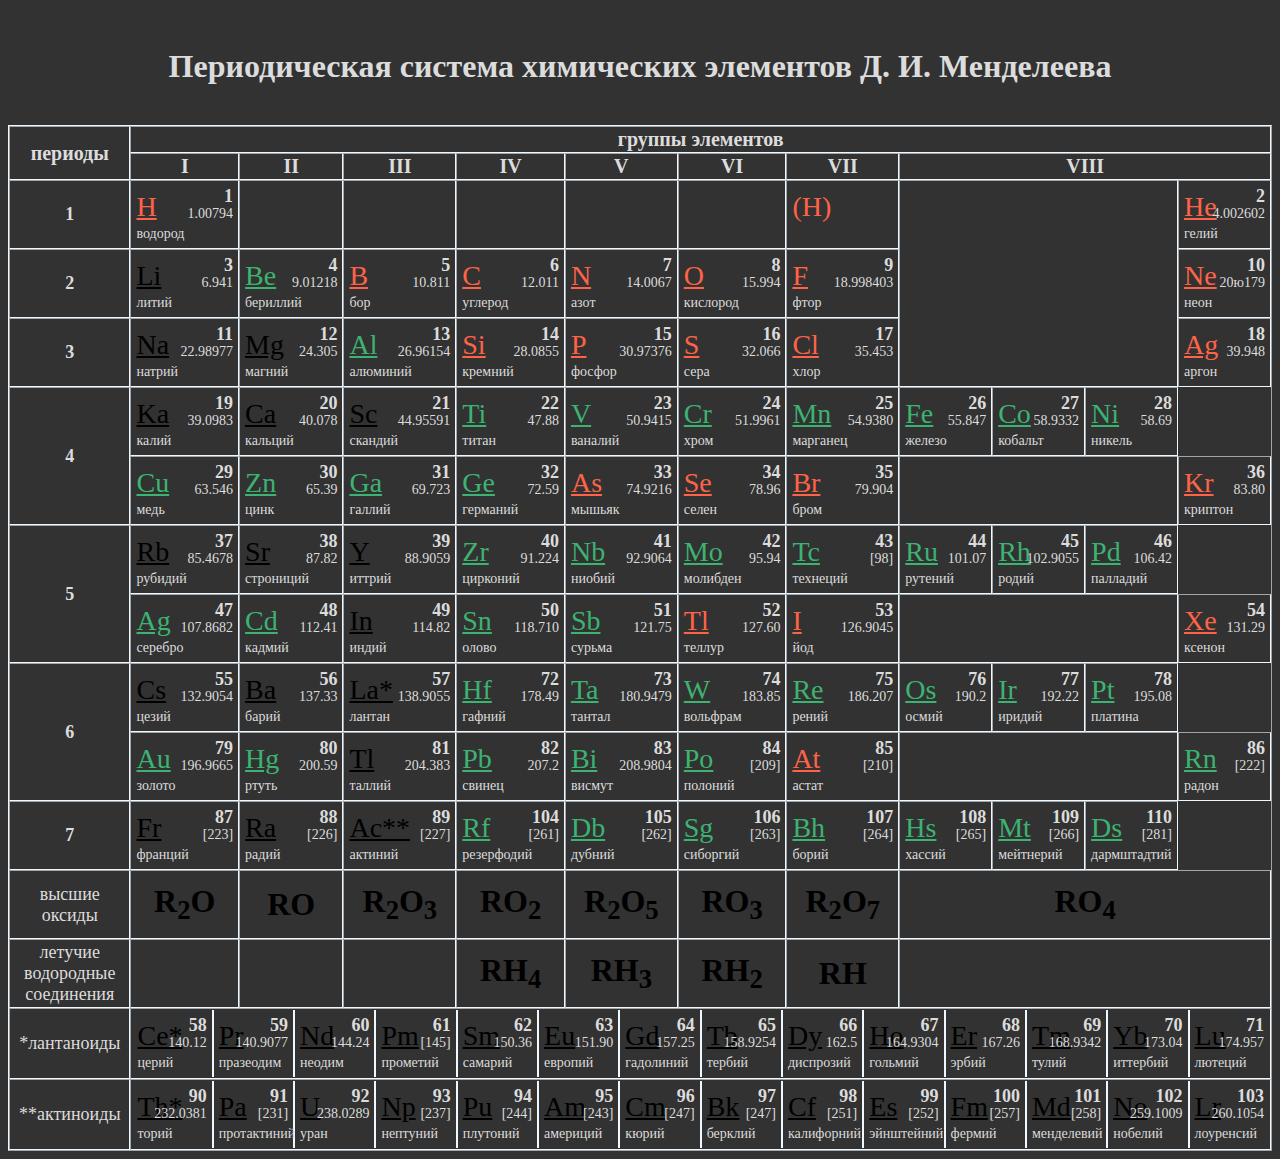
<file: index.html>
﻿<!DOCTYPE html>

<html lang="ru" xmlns="http://www.w3.org/1999/xhtml">
<head>
    <meta charset="utf-8" />
    <title>Mendeleevs's table</title>
    <link href="css.css" rel="stylesheet" />
    <link rel="icon" href="bottle.ico" type="image/x-icon">
</head>
<body>
    <table align="center" style="border-color: aliceblue" border="1" cellspacing="0">
        <caption style="white-space: nowrap" >Периодическая система химических элементов Д. И. Менделеева <br /></caption>
        <thead>
            <tr>
                <th rowspan="2">периоды</th>
                <th colspan="13">группы элементов</th>
            </tr>
            <tr>
                <th>I</th>
                <th>II</th>
                <th>III</th>
                <th>IV</th>
                <th>V</th>
                <th>VI</th>
                <th>VII</th>
                <th colspan="6">VIII</th>
            </tr>
        </thead>
        <tbody>
            <tr>
                <td class="per" style="font-weight: bold">1</td>
                <td class="el">
                    <div class="num">1</div>
                    <div style="color: tomato" class="symb"><a class="a-red" href="https://ru.wikipedia.org/wiki/Водород" target="_blank">H</a></div>
                    <div class="name">водород</div>
                    <div class="mass">1.00794</div>
                </td>
                <td></td>
                <td></td>
                <td></td>
                <td></td>
                <td></td>
                <td class="el">
                    <div style="color: tomato" class="symb">(H)</div>
                </td>
                <th colspan="3" rowspan="3"></th>
                <td class="el">
                    <div class="num">2</div>
                    <div style="color: tomato" class="symb"><a class="a-red" href="https://ru.wikipedia.org/wiki/Гелий" target="_blank">He</a></div>
                    <div class="name">гелий</div>
                    <div class="mass">4.002602</div>
                </td>
            </tr>
            <tr>
                <td class="per" style="font-weight: bold">2</td>
                <td class="el">
                    <div class="num">3</div>
                    <div style="color: black" class="symb"><a class="a-black" href="https://ru.wikipedia.org/wiki/Литий" target = "_blank">Li</a></div>
                    <div class="name">литий</div>
                    <div class="mass">6.941</div>
                </td>
                <td class="el">
                    <div class="num">4</div>
                    <div style="color:mediumseagreen" class="symb"><a class="a-green" href="https://ru.wikipedia.org/wiki/Бериллий" target="_blank">Be</a></div>
                    <div class="name">бериллий</div>
                    <div class="mass">9.01218</div>
                </td>
                <td class="el">
                    <div class="num">5</div>
                    <div style="color:tomato" class="symb"><a class="a-red" href="https://ru.wikipedia.org/wiki/Бор_(элемент)" target="_blank">B</a></div>
                    <div class="name">бор</div>
                    <div class="mass">10.811</div>
                </td>
                <td class="el">
                    <div class="num">6</div>
                    <div style="color:tomato" class="symb"><a class="a-red" href="https://ru.wikipedia.org/wiki/Углерод" target="_blank">C</a></div>
                    <div class="name">углерод</div>
                    <div class="mass">12.011</div>
                </td>
                <td class="el">
                    <div class="num">7</div>
                    <div style="color:tomato" class="symb"><a class="a-red" href="https://ru.wikipedia.org/wiki/Азот" target="_blank">N</a></div>
                    <div class="name">азот</div>
                    <div class="mass">14.0067</div>
                </td>
                <td class="el">
                    <div class="num">8</div>
                    <div style="color:tomato" class="symb"><a class="a-red" href="https://ru.wikipedia.org/wiki/Кислород" target="_blank">O</a></div>
                    <div class="name">кислород</div>
                    <div class="mass">15.994</div>
                </td>
                <td class="el">
                    <div class="num">9</div>
                    <div style="color:tomato" class="symb"><a class="a-red" href="https://ru.wikipedia.org/wiki/Фтор" target="_blank">F</a></div>
                    <div class="name">фтор</div>
                    <div class="mass">18.998403</div>
                </td>
                <td class="el">
                    <div class="num">10</div>
                    <div style="color:tomato" class="symb"><a class="a-red" href="https://ru.wikipedia.org/wiki/Неон" target="_blank">Ne</a></div>
                    <div class="name">неон</div>
                    <div class="mass">20ю179</div>
                </td>
            </tr>

            <tr>
                <td class="per" style="font-weight: bold">3</td>
                <td class="el">
                    <div class="num">11</div>
                    <div style="color: black" class="symb"><a class="a-black" href="https://ru.wikipedia.org/wiki/Натрий" target="_blank">Na</a></div>
                    <div class="name">натрий</div>
                    <div class="mass">22.98977</div>
                </td>
                <td class="el">
                    <div class="num">12</div>
                    <div style="color: black" class="symb"><a class="a-black" href="https://ru.wikipedia.org/wiki/Магний" target="_blank">Mg</a></div>
                    <div class="name">магний</div>
                    <div class="mass">24.305</div>
                </td>
                <td class="el">
                    <div class="num">13</div>
                    <div style="color: mediumseagreen" class="symb"><a class="a-green" href="https://ru.wikipedia.org/wiki/Алюминий" target="_blank">Al</a></div>
                    <div class="name">алюминий</div>
                    <div class="mass">26.96154</div>
                </td>
                <td class="el">
                    <div class="num">14</div>
                    <div style="color: tomato" class="symb"><a class="a-red" href="https://ru.wikipedia.org/wiki/Кремний" target="_blank">Si</a></div>
                    <div class="name">кремний</div>
                    <div class="mass">28.0855</div>
                </td>
                <td class="el">
                    <div class="num">15</div>
                    <div style="color: tomato" class="symb"><a class="a-red" href="https://ru.wikipedia.org/wiki/Фосфор" target="_blank">P</a></div>
                    <div class="name">фосфор</div>
                    <div class="mass">30.97376</div>
                </td>
                <td class="el">
                    <div class="num">16</div>
                    <div style="color:tomato" class="symb"><a class="a-red" href="https://ru.wikipedia.org/wiki/Сера" target="_blank">S</a></div>
                    <div class="name">сера</div>
                    <div class="mass">32.066</div>
                </td>
                <td class="el">
                    <div class="num">17</div>
                    <div style="color: tomato" class="symb"><a class="a-red" href="https://ru.wikipedia.org/wiki/Хлор" target="_blank">Cl</a></div>
                    <div class="name">хлор</div>
                    <div class="mass">35.453</div>
                </td>
                <td class="el">
                    <div class="num">18</div>
                    <div style="color: tomato" class="symb"><a class="a-red" href="https://ru.wikipedia.org/wiki/Аргон" target="_blank">Ag</a></div>
                    <div class="name">аргон</div>
                    <div class="mass">39.948</div>
                </td>
            </tr>
            <tr>
                <th rowspan="2" class="per">4</th>
                <td class="el">
                    <div class="num">19</div>
                    <div style="color: black" class="symb"><a class="a-black" href="https://ru.wikipedia.org/wiki/Калий" target="_blank">Ka</a></div>
                    <div class="name">калий</div>
                    <div class="mass">39.0983</div>
                </td>
                <td class="el">
                    <div class="num">20</div>
                    <div style="color: black" class="symb"><a class="a-black" href="https://ru.wikipedia.org/wiki/Кальций" target="_blank">Ca</a></div>
                    <div class="name">кальций</div>
                    <div class="mass">40.078</div>
                </td>
                <td class="el">
                    <div class="num">21</div>
                    <div style="color: black" class="symb"><a class="a-black" href="https://ru.wikipedia.org/wiki/Скандий" target="_blank">Sc</a></div>
                    <div class="name">скандий</div>
                    <div class="mass">44.95591</div>
                </td>
                <td class="el">
                    <div class="num">22</div>
                    <div style="color:mediumseagreen " class="symb"><a class="a-green" href="https://ru.wikipedia.org/wiki/Титан_(элемент)" target="_blank">Ti</a></div>
                    <div class="name">титан</div>
                    <div class="mass">47.88</div>
                </td>
                <td class="el">
                    <div class="num">23</div>
                    <div style="color: mediumseagreen" class="symb"><a class="a-green" href="https://ru.wikipedia.org/wiki/Ванадий" target="_blank">V</a></div>
                    <div class="name">ваналий</div>
                    <div class="mass">50.9415</div>
                </td>
                <td class="el">
                    <div class="num">24</div>
                    <div style="color: mediumseagreen" class="symb"><a class="a-green" href="https://ru.wikipedia.org/wiki/Хром" target="_blank">Cr</a></div>
                    <div class="name">хром</div>
                    <div class="mass">51.9961</div>
                </td>
                <td class="el">
                    <div class="num">25</div>
                    <div style="color: mediumseagreen" class="symb"><a class="a-green" href="https://ru.wikipedia.org/wiki/Марганец" target="_blank">Mn</a></div>
                    <div class="name">марганец</div>
                    <div class="mass">54.9380</div>
                </td>
                <td class="el">
                    <div class="num">26</div>
                    <div style="color: mediumseagreen" class="symb"><a class="a-green" href="https://ru.wikipedia.org/wiki/Железо" target="_blank">Fe</a></div>
                    <div class="name">железо</div>
                    <div class="mass">55.847</div>
                </td>
                <td class="el">
                    <div class="num">27</div>
                    <div style="color: mediumseagreen" class="symb"><a class="a-green" href="https://ru.wikipedia.org/wiki/Кобальт" target="_blank">Co</a></div>
                    <div class="name">кобальт</div>
                    <div class="mass">58.9332</div>
                </td>
                <td class="el">
                    <div class="num">28</div>
                    <div style="color: mediumseagreen" class="symb"><a class="a-green" href="https://ru.wikipedia.org/wiki/Никель" target="_blank">Ni</a></div>
                    <div class="name">никель</div>
                    <div class="mass">58.69</div>
                </td>
            </tr>
            <tr>
                <td class="el">
                    <div class="num">29</div>
                    <div style="color: mediumseagreen" class="symb"><a class="a-green" href="https://ru.wikipedia.org/wiki/Медь" target="_blank">Cu</a></div>
                    <div class="name">медь</div>
                    <div class="mass">63.546</div>
                </td>
                <td class="el">
                    <div class="num">30</div>
                    <div style="color: mediumseagreen" class="symb"><a class="a-green" href="https://ru.wikipedia.org/wiki/Цинк" target="_blank">Zn</a></div>
                    <div class="name">цинк</div>
                    <div class="mass">65.39</div>
                </td>
                <td class="el">
                    <div class="num">31</div>
                    <div style="color: mediumseagreen" class="symb"><a class="a-green" href="https://ru.wikipedia.org/wiki/Галлий" target="_blank">Ga</a></div>
                    <div class="name">галлий</div>
                    <div class="mass">69.723</div>
                </td>
                <td class="el">
                    <div class="num">32</div>
                    <div style="color:mediumseagreen " class="symb"><a class="a-green" href="https://ru.wikipedia.org/wiki/Германий" target="_blank">Ge</a></div>
                    <div class="name">германий</div>
                    <div class="mass">72.59</div>
                </td>
                <td class="el">
                    <div class="num">33</div>
                    <div style="color: tomato" class="symb"><a class="a-red" href="https://ru.wikipedia.org/wiki/Мышьяк" target="_blank">As</a></div>
                    <div class="name">мышьяк</div>
                    <div class="mass">74.9216</div>
                </td>
                <td class="el">
                    <div class="num">34</div>
                    <div style="color: tomato" class="symb"><a class="a-red" href="https://ru.wikipedia.org/wiki/Селен" target="_blank">Se</a></div>
                    <div class="name">селен</div>
                    <div class="mass">78.96</div>
                </td>
                <td class="el">
                    <div class="num">35</div>
                    <div style="color: tomato" class="symb"><a class="a-red" href="https://ru.wikipedia.org/wiki/Бром" target="_blank">Br</a></div>
                    <div class="name">бром</div>
                    <div class="mass">79.904</div>
                </td>
                <th colspan="3"></th>
                <td class="el">
                    <div class="num">36</div>
                    <div style="color: mediumseagreen" class="symb"><a class="a-red" href="https://ru.wikipedia.org/wiki/Криптон" target="_blank">Kr</a></div>
                    <div class="name">криптон</div>
                    <div class="mass">83.80</div>
                </td>
            </tr>
            <tr>
                <th rowspan="2" class="per">5</th>
                <td class="el">
                    <div class="num">37</div>
                    <div style="color: black" class="symb"><a class="a-black" href="https://ru.wikipedia.org/wiki/Рубидий" target="_blank">Rb</a></div>
                    <div class="name">рубидий</div>
                    <div class="mass">85.4678</div>
                </td>
                <td class="el">
                    <div class="num">38</div>
                    <div style="color: black" class="symb"><a class="a-black" href="https://ru.wikipedia.org/wiki/Стронций" target="_blank">Sr</a></div>
                    <div class="name">строниций</div>
                    <div class="mass">87.82</div>
                </td>
                <td class="el">
                    <div class="num">39</div>
                    <div style="color: black" class="symb"><a class="a-black" href="https://ru.wikipedia.org/wiki/Иттрий" target="_blank">Y</a></div>
                    <div class="name">иттрий</div>
                    <div class="mass">88.9059</div>
                </td>
                <td class="el">
                    <div class="num">40</div>
                    <div style="color:mediumseagreen " class="symb"><a class="a-green" href="https://ru.wikipedia.org/wiki/Цирконий" target="_blank">Zr</a></div>
                    <div class="name">цирконий</div>
                    <div class="mass">91.224</div>
                </td>
                <td class="el">
                    <div class="num">41</div>
                    <div style="color: mediumseagreen" class="symb"><a class="a-green" href="https://ru.wikipedia.org/wiki/Ниобий" target="_blank">Nb</a></div>
                    <div class="name">ниобий</div>
                    <div class="mass">92.9064</div>
                </td>
                <td class="el">
                    <div class="num">42</div>
                    <div style="color: mediumseagreen" class="symb"><a class="a-green" href="https://ru.wikipedia.org/wiki/Молибден" target="_blank">Mo</a></div>
                    <div class="name">молибден</div>
                    <div class="mass">95.94</div>
                </td>
                <td class="el">
                    <div class="num">43</div>
                    <div style="color: mediumseagreen" class="symb"><a class="a-green" href="https://ru.wikipedia.org/wiki/Технеций" target="_blank">Tc</a></div>
                    <div class="name">технеций</div>
                    <div class="mass">[98]</div>
                </td>
                <td class="el">
                    <div class="num">44</div>
                    <div style="color: mediumseagreen" class="symb"><a class="a-green" href="https://ru.wikipedia.org/wiki/Рутений" target="_blank">Ru</a></div>
                    <div class="name">рутений</div>
                    <div class="mass">101.07</div>
                </td>
                <td class="el">
                    <div class="num">45</div>
                    <div style="color: mediumseagreen" class="symb"><a class="a-green" href="https://ru.wikipedia.org/wiki/Родий" target="_blank">Rh</a></div>
                    <div class="name">родий</div>
                    <div class="mass">102.9055</div>
                </td>
                <td class="el">
                    <div class="num">46</div>
                    <div style="color: mediumseagreen" class="symb"><a class="a-green" href="https://ru.wikipedia.org/wiki/Палладий_(элемент)" target="_blank">Pd</a></div>
                    <div class="name">палладий</div>
                    <div class="mass">106.42</div>
                </td>
            </tr>
            <tr>

                <td class="el">
                    <div class="num">47</div>
                    <div style="color:mediumseagreen " class="symb"><a class="a-green" href="https://ru.wikipedia.org/wiki/Серебро" target="_blank">Ag</a></div>
                    <div class="name">серебро</div>
                    <div class="mass">107.8682</div>
                </td>
                <td class="el">
                    <div class="num">48</div>
                    <div style="color:mediumseagreen " class="symb"><a class="a-green" href="https://ru.wikipedia.org/wiki/Кадмий" target="_blank">Cd</a></div>
                    <div class="name">кадмий</div>
                    <div class="mass">112.41</div>
                </td>
                <td class="el">
                    <div class="num">49</div>
                    <div style="color:black " class="symb"><a class="a-black" href="https://ru.wikipedia.org/wiki/Индий" target="_blank">In</a></div>
                    <div class="name">индий</div>
                    <div class="mass">114.82</div>
                </td>
                <td class="el">
                    <div class="num">50</div>
                    <div style="color:mediumseagreen " class="symb"><a class="a-green" href="https://ru.wikipedia.org/wiki/Олово" target="_blank">Sn</a></div>
                    <div class="name">олово</div>
                    <div class="mass">118.710</div>
                </td>
                <td class="el">
                    <div class="num">51</div>
                    <div style="color:mediumseagreen " class="symb"><a class="a-green" href="https://ru.wikipedia.org/wiki/Сурьма" target="_blank">Sb</a></div>
                    <div class="name">сурьма</div>
                    <div class="mass">121.75</div>
                </td>
                <td class="el">
                    <div class="num">52</div>
                    <div style="color:tomato " class="symb"><a class="a-red" href="https://ru.wikipedia.org/wiki/Теллур" target="_blank">Tl</a></div>
                    <div class="name">теллур</div>
                    <div class="mass">127.60</div>
                </td>
                <td class="el">
                    <div class="num">53</div>
                    <div style="color:tomato " class="symb"><a class="a-red" href="https://ru.wikipedia.org/wiki/Иод" target="_blank">I</a></div>
                    <div class="name">йод</div>
                    <div class="mass">126.9045</div>
                </td>
                <th colspan="3"></th>
                <td class="el">
                    <div class="num">54</div>
                    <div style="color:tomato " class="symb"><a class="a-red" href="https://ru.wikipedia.org/wiki/Ксенон" target="_blank">Xe</a></div>
                    <div class="name">ксенон</div>
                    <div class="mass">131.29</div>
                </td>
            </tr>
            <tr>
                <th rowspan="2" class="per">6</th>
                <td class="el">
                    <div class="num">55</div>
                    <div style="color:black" class="symb"><a class="a-black" href="https://ru.wikipedia.org/wiki/Цезий" target="_blank">Cs</a></div>
                    <div class="name">цезий</div>
                    <div class="mass">132.9054</div>
                </td>
                <td class="el">
                    <div class="num">56</div>
                    <div style="color:black " class="symb"><a class="a-black" href="https://ru.wikipedia.org/wiki/Барий" target="_blank">Ba</a></div>
                    <div class="name">барий</div>
                    <div class="mass">137.33</div>
                </td>
                <td class="el">
                    <div class="num">57</div>
                    <div style="color:black" class="symb"><a class="a-black" href="https://ru.wikipedia.org/wiki/Лантан" target="_blank">La*</a></div>
                    <div class="name">лантан</div>
                    <div class="mass">138.9055</div>
                </td>
                <td class="el">
                    <div class="num">72</div>
                    <div style="color:mediumseagreen " class="symb"><a class="a-green" href="https://ru.wikipedia.org/wiki/Гафний" target="_blank">Hf</a></div>
                    <div class="name">гафний</div>
                    <div class="mass">178.49</div>
                </td>
                <td class="el">
                    <div class="num">73</div>
                    <div style="color:mediumseagreen " class="symb"><a class="a-green" href="https://ru.wikipedia.org/wiki/Тантал_(элемент)" target="_blank">Ta</a></div>
                    <div class="name">тантал</div>
                    <div class="mass">180.9479</div>
                </td>
                <td class="el">
                    <div class="num">74</div>
                    <div style="color:mediumseagreen " class="symb"><a class="a-green" href="https://ru.wikipedia.org/wiki/Вольфрам" target="_blank">W</a></div>
                    <div class="name">вольфрам</div>
                    <div class="mass">183.85</div>
                </td>
                <td class="el">
                    <div class="num">75</div>
                    <div style="color:mediumseagreen " class="symb"><a class="a-green" href="https://ru.wikipedia.org/wiki/Рений" target="_blank">Re</a></div>
                    <div class="name">рений</div>
                    <div class="mass">186.207</div>
                </td>
                <td class="el">
                    <div class="num">76</div>
                    <div style="color:mediumseagreen " class="symb"><a class="a-green" href="https://ru.wikipedia.org/wiki/Осмий" target="_blank">Os</a></div>
                    <div class="name">осмий</div>
                    <div class="mass">190.2</div>
                </td>
                <td class="el">
                    <div class="num">77</div>
                    <div style="color:mediumseagreen " class="symb"><a class="a-green" href="https://ru.wikipedia.org/wiki/Иридий" target="_blank">Ir</a></div>
                    <div class="name">иридий</div>
                    <div class="mass">192.22</div>
                </td>
                <td class="el">
                    <div class="num">78</div>
                    <div style="color:mediumseagreen " class="symb"><a class="a-green" href="https://ru.wikipedia.org/wiki/Платина" target="_blank">Pt</a></div>
                    <div class="name">платина</div>
                    <div class="mass">195.08</div>
                </td>
            </tr>
            <tr>
                <td class="el">
                    <div class="num">79</div>
                    <div style="color: mediumseagreen" class="symb"><a class="a-green" href="https://ru.wikipedia.org/wiki/Золото" target="_blank">Au</a></div>
                    <div class="name">золото</div>
                    <div class="mass">196.9665</div>
                </td>
                <td class="el">
                    <div class="num">80</div>
                    <div style="color:mediumseagreen " class="symb"><a class="a-green" href="https://ru.wikipedia.org/wiki/Ртуть" target="_blank">Hg</a></div>
                    <div class="name">ртуть</div>
                    <div class="mass">200.59</div>
                </td>
                <td class="el">
                    <div class="num">81</div>
                    <div style="color:black" class="symb"><a class="a-black" href="https://ru.wikipedia.org/wiki/Таллий" target="_blank">Tl</a></div>
                    <div class="name">таллий</div>
                    <div class="mass">204.383</div>
                </td>
                <td class="el">
                    <div class="num">82</div>
                    <div style="color:mediumseagreen " class="symb"><a class="a-green" href="https://ru.wikipedia.org/wiki/Свинец" target="_blank">Pb</a></div>
                    <div class="name">свинец</div>
                    <div class="mass">207.2</div>
                </td>
                <td class="el">
                    <div class="num">83</div>
                    <div style="color:mediumseagreen " class="symb"><a class="a-green" href="https://ru.wikipedia.org/wiki/Висмут" target="_blank">Bi</a></div>
                    <div class="name">висмут</div>
                    <div class="mass">208.9804</div>
                </td>
                <td class="el">
                    <div class="num">84</div>
                    <div style="color:mediumseagreen " class="symb"><a class="a-green" href="https://ru.wikipedia.org/wiki/Полоний" target="_blank">Po</a></div>
                    <div class="name">полоний</div>
                    <div class="mass">[209]</div>
                </td>
                <td class="el">
                    <div class="num">85</div>
                    <div style="color:tomato " class="symb"><a class="a-red" href="https://ru.wikipedia.org/wiki/Астат" target="_blank">At</a></div>
                    <div class="name">астат</div>
                    <div class="mass">[210]</div>
                </td>
                <th colspan="3"></th>
                <td class="el">
                    <div class="num">86</div>
                    <div style="color:mediumseagreen " class="symb"><a class="a-green" href="https://ru.wikipedia.org/wiki/Радон" target="_blank">Rn</a></div>
                    <div class="name">радон</div>
                    <div class="mass">[222]</div>
                </td>
            </tr>
            <tr>
                <td class="per" style="font-weight: bold">7</td>
                <td class="el">
                    <div class="num">87</div>
                    <div style="color:black " class="symb"><a class="a-black" href="https://ru.wikipedia.org/wiki/Франций" target="_blank">Fr</a></div>
                    <div class="name">франций</div>
                    <div class="mass">[223]</div>
                </td>
                <td class="el">
                    <div class="num">88</div>
                    <div style="color: black " class="symb"><a class="a-black" href="https://ru.wikipedia.org/wiki/Радий" target="_blank">Ra</a></div>
                    <div class="name">радий</div>
                    <div class="mass">[226]</div>
                </td>
                <td class="el">
                    <div class="num">89</div>
                    <div style="color: black " class="symb"><a class="a-black" href="https://ru.wikipedia.org/wiki/Актиний" target="_blank">Ac**</a></div>
                    <div class="name">актиний</div>
                    <div class="mass">[227]</div>
                </td>
                <td class="el">
                    <div class="num">104</div>
                    <div style="color:mediumseagreen " class="symb"><a class="a-green" href="https://ru.wikipedia.org/wiki/Резерфордий" target="_blank">Rf</a></div>
                    <div class="name">резерфодий</div>
                    <div class="mass">[261]</div>
                </td>
                <td class="el">
                    <div class="num">105</div>
                    <div style="color:mediumseagreen " class="symb"><a class="a-green" href="https://ru.wikipedia.org/wiki/Дубний" target="_blank">Db</a></div>
                    <div class="name">дубний</div>
                    <div class="mass">[262]</div>
                </td>
                <td class="el">
                    <div class="num">106</div>
                    <div style="color:mediumseagreen " class="symb"><a class="a-green" href="https://ru.wikipedia.org/wiki/Сиборгий" target="_blank">Sg</a></div>
                    <div class="name">сиборгий</div>
                    <div class="mass">[263]</div>
                </td>
                <td class="el">
                    <div class="num">107</div>
                    <div style="color:mediumseagreen " class="symb"><a class="a-green" href="https://ru.wikipedia.org/wiki/Борий" target="_blank">Bh</a></div>
                    <div class="name">борий</div>
                    <div class="mass">[264]</div>
                </td>
                <td class="el">
                    <div class="num">108</div>
                    <div style="color:mediumseagreen " class="symb"><a class="a-green" href="https://ru.wikipedia.org/wiki/Хассий" target="_blank">Hs</a></div>
                    <div class="name">хассий</div>
                    <div class="mass">[265]</div>
                </td>
                <td class="el">
                    <div class="num">109</div>
                    <div><div style="color:mediumseagreen " class="symb"><a class="a-green" href="https://ru.wikipedia.org/wiki/Мейтнерий" target="_blank">Mt</a></div></div>
                    <div class="name">мейтнерий</div>
                    <div class="mass">[266]</div>
                </td>
                <td class="el">
                    <div class="num">110</div>
                    <div style="color:mediumseagreen " class="symb"><a class="a-green" href="https://ru.wikipedia.org/wiki/Дармштадтий" target="_blank">Ds</a></div>
                    <div class="name">дармштадтий</div>
                    <div class="mass">[281]</div>
                </td>
            </tr>
            <tr>
                <td class="el per">высшие<br>оксиды</td>
                <td class="el hydro">R<sub>2</sub>O</td>
                <td class="hydro">RO</td>
                <td class="hydro">R<sub>2</sub>O<sub>3</sub></td>
                <td class="hydro">RO<sub>2</sub></td>
                <td class="hydro">R<sub>2</sub>O<sub>5</sub></td>
                <td class="hydro">RO<sub>3</sub></td>
                <td class="hydro">R<sub>2</sub>O<sub>7</sub></td>
                <th class="hydro" colspan="4">RO<sub>4</sub></th>
            </tr>
            <tr>
                <td class="el per">летучие<br>водородные<br>соединения</td>
                <td></td>
                <td></td>
                <td></td>
                <td class="hydro">RH<sub>4</sub></td>
                <td class="hydro">RH<sub>3</sub></td>
                <td class="hydro">RH<sub>2</sub></td>
                <td class="hydro">RH</td>
                <th colspan="4"></th>
            </tr>
        </tbody>
        <tr>
            <td class="el per">*лантаноиды</td>
            <td colspan="11">
                <table style="border: none" cellspacing="0">
                    <tr>
                        <td class="el f-el">
                            <div class="num">58</div>
                            <div style="color: black" class="symb"><a class="a-black" href="https://ru.wikipedia.org/wiki/Церий" target="_blank">Ce*</a></div>
                            <div class="name">церий</div>
                            <div class="mass">140.12</div>
                        </td>
                        <td class="el f-el">
                            <div class="num">59</div>
                            <div style="color: black" class="symb"><a class="a-black" href="https://ru.wikipedia.org/wiki/Празеодим" target="_blank">Pr</a></div>
                            <div class="name">празеодим</div>
                            <div class="mass">140.9077</div>
                        </td>
                        <td class="el f-el">
                            <div class="num">60</div>
                            <div style="color: black" class="symb"><a class="a-black" href="https://ru.wikipedia.org/wiki/Неодим" target="_blank">Nd</a></div>
                            <div class="name">неодим</div>
                            <div class="mass">144.24</div>
                        </td>
                        <td class="el f-el">
                            <div class="num">61</div>
                            <div style="color: black" class="symb"><a class="a-black" href="https://ru.wikipedia.org/wiki/Прометий" target="_blank">Pm</a></div>
                            <div class="name">прометий</div>
                            <div class="mass">[145]</div>
                        </td>
                        <td class="el f-el">
                            <div class="num">62</div>
                            <div style="color: black" class="symb"><a class="a-black" href="https://ru.wikipedia.org/wiki/Самарий" target="_blank">Sm</a></div>
                            <div class="name">самарий</div>
                            <div class="mass">150.36</div>
                        </td>
                        <td class="el f-el">
                            <div class="num">63</div>
                            <div style="color: black" class="symb"><a class="a-black" href="https://ru.wikipedia.org/wiki/Европий" target="_blank">Eu</a></div>
                            <div class="name">европий</div>
                            <div class="mass">151.90</div>
                        </td>
                        <td class="el f-el">
                            <div class="num">64</div>
                            <div style="color: black" class="symb"><a class="a-black" href="https://ru.wikipedia.org/wiki/Гадолиний" target="_blank">Gd</a></div>
                            <div class="name">гадолиний</div>
                            <div class="mass">157.25</div>
                        </td>
                        <td class="el f-el">
                            <div class="num">65</div>
                            <div style="color: black" class="symb"><a class="a-black" href="https://ru.wikipedia.org/wiki/Тербий" target="_blank">Tb</a></div>
                            <div class="name">тербий</div>
                            <div class="mass">158.9254</div>
                        </td>
                        <td class="el f-el">
                            <div class="num">66</div>
                            <div style="color: black" class="symb"><a class="a-black" href="https://ru.wikipedia.org/wiki/Диспрозий" target="_blank">Dy</a></div>
                            <div class="name">диспрозий</div>
                            <div class="mass">162.5</div>
                        </td>
                        <td class="el f-el">
                            <div class="num">67</div>
                            <div style="color: black" class="symb"><a class="a-black" href="https://ru.wikipedia.org/wiki/Гольмий" target="_blank">Ho</a></div>
                            <div class="name">гольмий</div>
                            <div class="mass">164.9304</div>
                        </td>
                        <td class="el f-el">
                            <div class="num">68</div>
                            <div style="color: black" class="symb"><a class="a-black" href="https://ru.wikipedia.org/wiki/Эрбий" target="_blank">Er</a></div>
                            <div class="name">эрбий</div>
                            <div class="mass">167.26</div>
                        </td>
                        <td class="el f-el">
                            <div class="num">69</div>
                            <div style="color: black" class="symb"><a class="a-black" href="https://ru.wikipedia.org/wiki/Тулий" target="_blank">Tm</a></div>
                            <div class="name">тулий</div>
                            <div class="mass">168.9342</div>
                        </td>
                        <td class="el f-el">
                            <div class="num">70</div>
                            <div style="color: black" class="symb"><a class="a-black" href="https://ru.wikipedia.org/wiki/Иттербий">Yb</a></div>
                            <div class="name">иттербий</div>
                            <div class="mass">173.04</div>
                        </td>
                        <td class="el f-el" style="border-right: none">
                            <div class="num">71</div>
                            <div style="color: black" class="symb"><a class="a-black" href="https://ru.wikipedia.org/wiki/Лютеций" target="_blank">Lu</a></div>
                            <div class="name">лютеций</div>
                            <div class="mass">174.957</div>
                        </td>
                    </tr>
                </table>
            </td>
        </tr>
        <tr>
            <td class="el per">**актиноиды</td>
            <td colspan="11">
                <table style="border: none" cellspacing="0">
                    <tr>
                        <td class="el f-el">
                            <div class="num">90</div>
                            <div style="color: black" class="symb"><a class="a-black" href="https://ru.wikipedia.org/wiki/Торий" target="_blank">Th*</a></div>
                            <div class="name">торий</div>
                            <div class="mass">232.0381</div>
                        </td>
                        <td class="el f-el">
                            <div class="num">91</div>
                            <div style="color: black" class="symb"><a class="a-black" href="https://ru.wikipedia.org/wiki/Протактиний" target="_blank">Pa</a></div>
                            <div class="name">протактиний</div>
                            <div class="mass">[231]</div>
                        </td>
                        <td class="el f-el">
                            <div class="num">92</div>
                            <div style="color: black" class="symb"><a class="a-black" href="https://ru.wikipedia.org/wiki/Уран_(элемент)" target="_blank">U</a></div>
                            <div class="name">уран</div>
                            <div class="mass">238.0289</div>
                        </td>
                        <td class="el f-el">
                            <div class="num">93</div>
                            <div style="color: black" class="symb"><a class="a-black" href="https://ru.wikipedia.org/wiki/Нептуний" target="_blank">Np</a></div>
                            <div class="name">нептуний</div>
                            <div class="mass">[237]</div>
                        </td>
                        <td class="el f-el">
                            <div class="num">94</div>
                            <div style="color: black" class="symb"><a class="a-black" href="https://ru.wikipedia.org/wiki/Плутоний" target="_blank">Pu</a></div>
                            <div class="name">плутоний</div>
                            <div class="mass">[244]</div>
                        </td>
                        <td class="el f-el">
                            <div class="num">95</div>
                            <div style="color: black" class="symb"><a class="a-black" href="https://ru.wikipedia.org/wiki/Америций" target="_blank">Am</a></div>
                            <div class="name">америций</div>
                            <div class="mass">[243]</div>
                        </td>
                        <td class="el f-el">
                            <div class="num">96</div>
                            <div style="color: black" class="symb"><a class="a-black" href="https://ru.wikipedia.org/wiki/Кюрий" target="_blank">Cm</a></div>
                            <div class="name">кюрий</div>
                            <div class="mass">[247]</div>
                        </td>
                        <td class="el f-el">
                            <div class="num">97</div>
                            <div style="color: black" class="symb"><a class="a-black" href="https://ru.wikipedia.org/wiki/Берклий" target="_blank">Bk</a></div>
                            <div class="name">берклий</div>
                            <div class="mass">[247]</div>
                        </td>
                        <td class="el f-el">
                            <div class="num">98</div>
                            <div style="color: black" class="symb"><a class="a-black" href="https://ru.wikipedia.org/wiki/Калифорний" target="_blank">Cf</a></div>
                            <div class="name">калифорний</div>
                            <div class="mass">[251]</div>
                        </td>
                        <td class="el f-el">
                            <div class="num">99</div>
                            <div style="color: black" class="symb"><a class="a-black" href="https://ru.wikipedia.org/wiki/Эйнштейний" target="_blank">Es</a></div>
                            <div class="name">эйнштейний</div>
                            <div class="mass">[252]</div>
                        </td>
                        <td class="el f-el">
                            <div class="num">100</div>
                            <div style="color: black" class="symb"><a class="a-black" href="https://ru.wikipedia.org/wiki/Фермий" target="_blank">Fm</a></div>
                            <div class="name">фермий</div>
                            <div class="mass">[257]</div>
                        </td>
                        <td class="el f-el">
                            <div class="num">101</div>
                            <div style="color: black" class="symb"><a class="a-black" href="https://ru.wikipedia.org/wiki/Менделевий" target="_blank">Md</a></div>
                            <div class="name">менделевий</div>
                            <div class="mass">[258]</div>
                        </td>
                        <td class="el f-el">
                            <div class="num">102</div>
                            <div style="color: black" class="symb"><a class="a-black" href="https://ru.wikipedia.org/wiki/Нобелий" target="_blank">No</a></div>
                            <div class="name">нобелий</div>
                            <div class="mass">259.1009</div>
                        </td>
                        <td class="el f-el" style="border-right: none">
                            <div class="num">103</div>
                            <div style="color: black" class="symb"><a class="a-black" href="https://ru.wikipedia.org/wiki/Лоуренсий" target="_blank">Lr</a></div>
                            <div class="name">лоуренсий</div>
                            <div class="mass">260.1054</div>
                        </td>
                    </tr>
                </table>
            </td>

        </tr>
    </table>
</body>
</html>
</file>
<file: css.css>
body
{
    background-color: #323232;
    color: gainsboro;
    font-family: 'Segoe UI';
}
caption
{
    font-size: 32px;
    font-weight: bold;
    margin-bottom: 40px;
    margin-top: 40px;
}
th
{
    text-align: center;
    font-size: 20px;
}
td
{
    text-align:center;
}
.per
{
    text-align: center;
    font-family: 'Comic Sans MS';
    font-size: 18px;
}
.el
{
    width: 125px;
    height: 65px;
    text-align: center;
    vertical-align: middle;
    position: relative;
}
.num
{
    top: 5px;
    right: 5px;
    position: absolute;
    font-size: 18px;
    font-weight: bold;
}
.symb
{
    top: 10px;
    left: 5px;
    position: absolute;
    font-size: 28px;
}
.name
{
    top: 45px;
    left: 5px;
    position: absolute;
    font-family: 'Cascadia Code';
    font-size: 14px;
}
.mass
{
    top: 25px;
    right: 5px;
    position: absolute;
    font-size: 14px;
}
.hydro
{
    font-size: 32px;
    color: black;
    font-weight: bold;
    text-align: center;
}
.f-el
{
    border-top: none !important;
    border-left: none !important;
    border-bottom: none !important;
    border-right: 2px solid aliceblue;
}
.a-red
{
    color: tomato;
}
    .a-red:hover, .a-red:hover:visited
    {
        color: red;
    }
    .a-red:visited
    {
        color: tomato;
    }

.a-black
{
    color:black;
}
    .a-black:hover, .a-black:hover:visited
    {
        color: darkseagreen;
    }
    .a-black:visited
    {
        color: black;
    }

.a-green
{
    color: mediumseagreen;
}
    .a-green:hover, .a-red:hover:visited
    {
        color:chartreuse;
    }

    .a-green:visited
    {
        color: mediumseagreen;
    }
</file>
